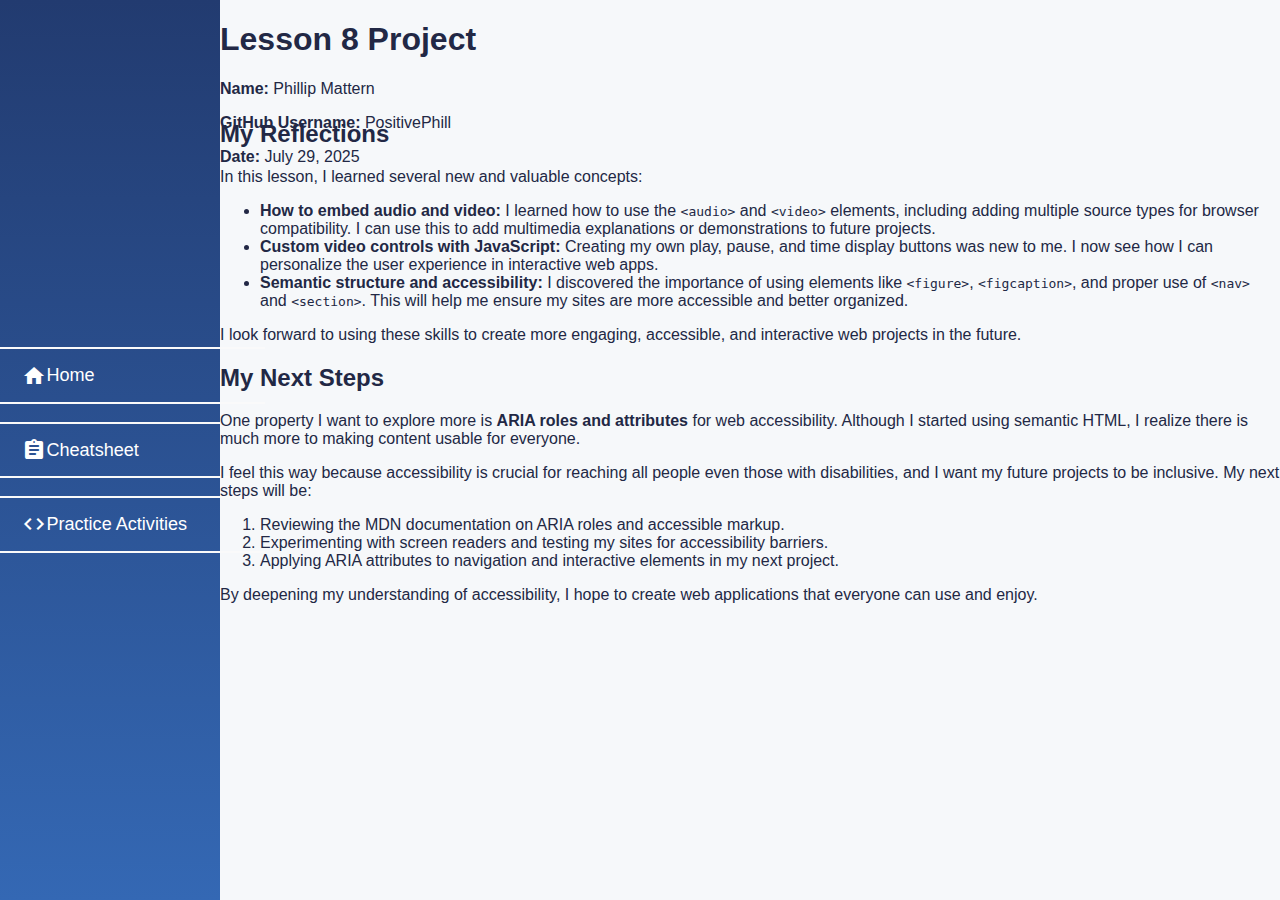
<file: index.html>
<!DOCTYPE html> <!--declare doc type HTML-->
<html lang="en"> <!-- language english-->
<head> <!-- head tag start-->
<meta charset="UTF-8"> <!-- character encoding -->
<title>Lesson 8 Project</title> <!-- page title -->
<meta name="author" content="Phillip Mattern"> <!-- author metadata -->
<meta name="description" content="Lesson 8 Project homepage for CIS233DA web practice."> <!-- page description -->
<meta name="keywords" content="CIS233DA, Lesson 8, HTML, CSS, project, web development, cheatsheet, practice"> <!-- keywords for search engines -->
<meta name="viewport" content="width=device-width, initial-scale=1.0"> <!-- viewport for responsive design -->
  <!-- Google Material Icons CDN -->
<link href="https://fonts.googleapis.com/icon?family=Material+Icons" rel="stylesheet"> <!-- link to Google Material Icons stylesheet -->
<link rel="stylesheet" href="css/style.css"> <!-- external link custom stylesheet -->
</head> <!--end head tag-->
<body> <!--body tag start-->
<header> <!-- header section of the page -->
<h1>Lesson 8 Project</h1> <!-- main heading for the project -->
<div> <!-- div tag and grouping element for author info -->
<p><strong>Name:</strong> Phillip Mattern</p> <!-- paragraph and strong tag-->
<p><strong>GitHub Username:</strong> PositivePhill</p>
<p><strong>Date:</strong> July 29, 2025</p>
</div><!-- end div tag-->
</header><!--end header tag-->

<section aria-label="Site Navigation"> <!-- navigation section -->
<nav> <!-- start nav tag -->
<ul> <!-- unordered list tag-->
<li> <!-- list tag-->
<a href="index.html"> <!-- Home link with home icon -->
<span class="material-icons" aria-hidden="true">home</span>Home</a>
</li>
<li> 
<a href="graphical-cheatsheet.html"> <!-- Cheatsheet link with assignment icon -->
<span class="material-icons" aria-hidden="true">assignment</span>Cheatsheet</a>
</li>
<li>
<a href="https://friendly-meme-8jvrw91.pages.github.io/index.html"> <!-- Practice Activities link with code icon -->
<span class="material-icons" aria-hidden="true">code</span>Practice Activities</a>
</li>
</ul>
</nav> <!-- end nav tag-->
</section>
<main> <!--  Main content goes here -->
<section> <!-- heading for reflections section -->
   
<h2>My Reflections</h2> <!-- reflections content using an unordered list for three new things -->
    
<p>In this lesson, I learned several new and valuable concepts:</p>
<ul>
<li>
<strong>How to embed audio and video:</strong> I learned how to use the <code>&lt;audio&gt;</code> and <code>&lt;video&gt;</code> elements, including adding multiple source types for browser compatibility. I can use this to add multimedia explanations or demonstrations to future projects.
</li>
<li>
<strong>Custom video controls with JavaScript:</strong> Creating my own play, pause, and time display buttons was new to me. I now see how I can personalize the user experience in interactive web apps.
</li>
<li>
<strong>Semantic structure and accessibility:</strong> I discovered the importance of using elements like <code>&lt;figure&gt;</code>, <code>&lt;figcaption&gt;</code>, and proper use of <code>&lt;nav&gt;</code> and <code>&lt;section&gt;</code>. This will help me ensure my sites are more accessible and better organized.
</li>
</ul>
<p>I look forward to using these skills to create more engaging, accessible, and interactive web projects in the future.</p>
</section>


<section> <!-- second section: next steps -->
    
<h2>My Next Steps</h2> <!-- heading2 for next steps section -->
<p>One property I want to explore more is <strong>ARIA roles and attributes</strong> for web accessibility. Although I started using semantic HTML, I realize there is much more to making content usable for everyone.</p>
<p>I feel this way because accessibility is crucial for reaching all people even those with disabilities, and I want my future projects to be inclusive. My next steps will be:</p>
<ol>
<li>Reviewing the MDN documentation on ARIA roles and accessible markup.</li>
<li>Experimenting with screen readers and testing my sites for accessibility barriers.</li>
<li>Applying ARIA attributes to navigation and interactive elements in my next project.</li>
</ol>
<p>By deepening my understanding of accessibility, I hope to create web applications that everyone can use and enjoy.</p>   
</section>
</main> <!-- end main content-->      
</html> <!-- end html page-->
</file>
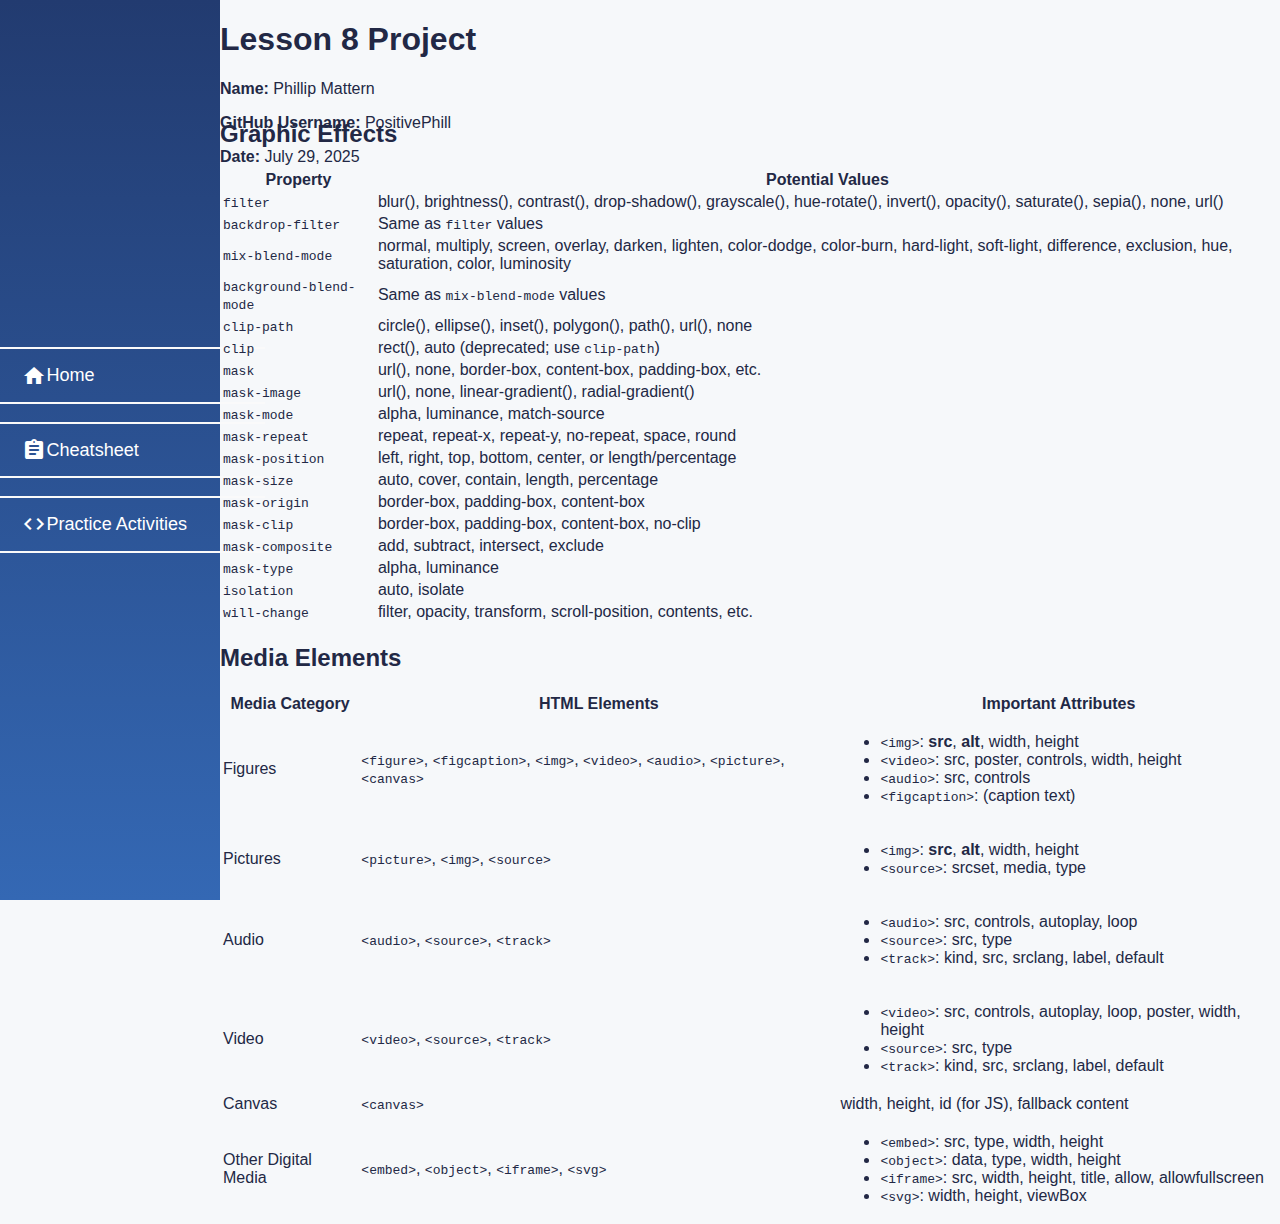
<file: graphical-cheatsheet.html>
<!DOCTYPE html> <!--declare doc type HTML-->
<html lang="en"> <!-- language english-->
<head> <!-- head tag start-->
<meta charset="UTF-8"> <!-- character encoding -->
<title>Lesson 8 Project</title> <!-- page title -->
<meta name="author" content="Phillip Mattern"> <!-- author metadata -->
<meta name="description" content="Lesson 8 Project homepage for CIS233DA web practice."> <!-- page description -->
<meta name="keywords" content="CIS233DA, Lesson 8, HTML, CSS, project, web development, cheatsheet, practice"> <!-- keywords for search engines -->
<meta name="viewport" content="width=device-width, initial-scale=1.0"> <!-- viewport for responsive design -->
  <!-- Google Material Icons CDN -->
<link href="https://fonts.googleapis.com/icon?family=Material+Icons" rel="stylesheet"> <!-- link to Google Material Icons stylesheet -->
<link rel="stylesheet" href="css/style.css"> <!-- external link custom stylesheet -->
</head> <!--end head tag-->
<body> <!--body tag start-->
<header> <!-- header section of the page -->
<h1>Lesson 8 Project</h1> <!-- main heading for the project -->
<div> <!-- div tag and grouping element for author info -->
<p><strong>Name:</strong> Phillip Mattern</p> <!-- paragraph and strong tag-->
<p><strong>GitHub Username:</strong> PositivePhill</p>
<p><strong>Date:</strong> July 29, 2025</p>
</div><!-- end div tag-->
</header><!--end header tag-->

<section aria-label="Site Navigation"> <!-- navigation section -->
<nav> <!-- start nav tag -->
<ul> <!-- unordered list tag-->
<li> <!-- list tag-->
<a href="index.html"> <!-- Home link with home icon -->
<span class="material-icons" aria-hidden="true">home</span>Home</a>
</li>
<li> 
<a href="graphical-cheatsheet.html"> <!-- Cheatsheet link with assignment icon -->
<span class="material-icons" aria-hidden="true">assignment</span>Cheatsheet</a>
</li>
<li>
<a href="https://github.com/rsc-cis233da-in-v9/11346-lesson-8-practice-activities-PositivePhill.git"> <!-- Practice Activities link with code icon -->
<span class="material-icons" aria-hidden="true">code</span>Practice Activities</a>
</li>
</ul>
</nav> <!-- end nav tag-->
</section>
<main> <!--  Main content goes here -->

<section> <!-- graphic graphic effects section begins-->
<h2>Graphic Effects</h2> <!--h2 header for graphic effects-->
<table> <!-- table start for 18 possible values-->
<thead> <!-- table header -->
<tr> <!-- table row -->
<th>Property</th> <!--table header cells-->
<th>Potential Values</th> <!--table header cells -->
</tr> <!-- table row end-->
</thead> <!-- end table header-->
<tbody> <!-- table body tag start-->
<tr> <!-- table row -->
<td><code>filter</code></td> <!--  data cell with code tag-->
<td>blur(), brightness(), contrast(), drop-shadow(), grayscale(), hue-rotate(), invert(), opacity(), saturate(), sepia(), none, url()</td>
</tr>
<tr>
<td><code>backdrop-filter</code></td>
<td>Same as <code>filter</code> values</td>
</tr>
<tr>
<td><code>mix-blend-mode</code></td>
<td>normal, multiply, screen, overlay, darken, lighten, color-dodge, color-burn, hard-light, soft-light, difference, exclusion, hue, saturation, color, luminosity</td>
</tr>
<tr>
<td><code>background-blend-mode</code></td>
<td>Same as <code>mix-blend-mode</code> values</td>
</tr>
<tr>
<td><code>clip-path</code></td>
<td>circle(), ellipse(), inset(), polygon(), path(), url(), none</td>
</tr>
<tr>
<td><code>clip</code></td>
<td>rect(), auto (deprecated; use <code>clip-path</code>)</td>
</tr>
<tr>
<td><code>mask</code></td>
<td>url(), none, border-box, content-box, padding-box, etc.</td>
</tr>
<tr>
<td><code>mask-image</code></td>
<td>url(), none, linear-gradient(), radial-gradient()</td>
</tr>
<tr>
<td><code>mask-mode</code></td>
<td>alpha, luminance, match-source</td>
</tr>
<tr>
<td><code>mask-repeat</code></td>
<td>repeat, repeat-x, repeat-y, no-repeat, space, round</td>
</tr>
<tr>
<td><code>mask-position</code></td>
<td>left, right, top, bottom, center, or length/percentage</td>
</tr>
<tr>
<td><code>mask-size</code></td>
<td>auto, cover, contain, length, percentage</td>
</tr>
<tr>
<td><code>mask-origin</code></td>
<td>border-box, padding-box, content-box</td>
</tr>
<tr>
<td><code>mask-clip</code></td>
<td>border-box, padding-box, content-box, no-clip</td>
</tr>
<tr>
<td><code>mask-composite</code></td>
<td>add, subtract, intersect, exclude</td>
</tr>
<tr>
<td><code>mask-type</code></td>
<td>alpha, luminance</td>
</tr>
<tr>
<td><code>isolation</code></td>
<td>auto, isolate</td>
</tr>
<tr>
<td><code>will-change</code></td>
<td>filter, opacity, transform, scroll-position, contents, etc.</td>
</tr>
</tbody>
</table> <!-- end table tag-->
</section>

<section> <!-- Media Elements section start -->
  
<h2>Media Elements</h2> <!-- heading for media elements section -->
<table> <!-- Media elements table starts -->
<thead> <!-- table header -->
<tr>
<th>Media Category</th> <!-- table categories-->
<th>HTML Elements</th>
<th>Important Attributes</th>
</tr>
</thead>
<tbody> <!-- Figures row  -->
<tr>
<td>Figures</td>
<td>
<code>&lt;figure&gt;</code>,
<code>&lt;figcaption&gt;</code>,
<code>&lt;img&gt;</code>,
<code>&lt;video&gt;</code>,
<code>&lt;audio&gt;</code>,
<code>&lt;picture&gt;</code>,
<code>&lt;canvas&gt;</code>
</td>
<td> <!-- List attributes for each figure child -->
<ul>
<li><code>&lt;img&gt;</code>: <strong>src</strong>, <strong>alt</strong>, width, height</li>
<li><code>&lt;video&gt;</code>: src, poster, controls, width, height</li>
<li><code>&lt;audio&gt;</code>: src, controls</li>
<li><code>&lt;figcaption&gt;</code>: (caption text)</li>
</ul>
</td>
</tr> 
<tr> <!-- Pictures row  -->
<td>Pictures</td>
<td>
<code>&lt;picture&gt;</code>,
<code>&lt;img&gt;</code>,
<code>&lt;source&gt;</code>
</td>
<td>
<ul>
<li><code>&lt;img&gt;</code>: <strong>src</strong>, <strong>alt</strong>, width, height</li>
<li><code>&lt;source&gt;</code>: srcset, media, type</li>
</ul>
</td>
</tr>
<tr> <!-- Audio row -->
<td>Audio</td> 
<td>
<code>&lt;audio&gt;</code>,
<code>&lt;source&gt;</code>,
<code>&lt;track&gt;</code>
</td>
<td>
<ul>
<li><code>&lt;audio&gt;</code>: src, controls, autoplay, loop</li>
<li><code>&lt;source&gt;</code>: src, type</li>
<li><code>&lt;track&gt;</code>: kind, src, srclang, label, default</li>
</ul>
</td>
</tr>
<tr> <!-- Video row -->
<td>Video</td>
<td>
<code>&lt;video&gt;</code>,
<code>&lt;source&gt;</code>,
<code>&lt;track&gt;</code>
</td>
<td>
<ul>
<li><code>&lt;video&gt;</code>: src, controls, autoplay, loop, poster, width, height</li>
<li><code>&lt;source&gt;</code>: src, type</li>
<li><code>&lt;track&gt;</code>: kind, src, srclang, label, default</li>
</ul>
</td>
</tr>
<tr> <!-- canvas row -->
<td>Canvas</td>
<td>
<code>&lt;canvas&gt;</code>
</td>
<td>width, height, id (for JS), fallback content</td>
</tr>
<tr> <!-- other digital row -->
<td>Other Digital Media</td>
<td>
<code>&lt;embed&gt;</code>,
<code>&lt;object&gt;</code>,
<code>&lt;iframe&gt;</code>,
<code>&lt;svg&gt;</code>
</td>
<td>
<ul>
<li><code>&lt;embed&gt;</code>: src, type, width, height</li>
<li><code>&lt;object&gt;</code>: data, type, width, height</li>
<li><code>&lt;iframe&gt;</code>: src, width, height, title, allow, allowfullscreen</li>
<li><code>&lt;svg&gt;</code>: width, height, viewBox</li>
</ul>
</td>
</tr>
</tbody>
</table> <!-- Media elements cheatsheet table ends -->
</section>
</main> <!-- end main content-->      
</html> <!-- end html page-->
</file>
<file: css/style.css>
/* phillip Mattern
   CIS233DA 11346
*/

/* 1. Body background, text color, font, full height, grid layout */
body {
  margin: 0;
  min-height: 100vh;               /* Full viewport height */
  height: 100vh;
  background: #f6f8fa;             /* Light background */
  color: #222845;                  /* Main text color */
  font-family: 'Roboto', Arial, sans-serif;
  display: grid;
  grid-template-columns: 220px 1fr;
  grid-template-rows: 100px 1fr;
  grid-template-areas:
    "nav header"
    "nav main";
}

/* 2. Navigation Section sidebar */
section[aria-label="Site Navigation"] {
  grid-area: nav; 
  background: linear-gradient(180deg, #223b70 0%, #3468b4 100%); /* Gradient background */
  color: #fff;                        /* Legible text color */
  display: flex;
  flex-direction: column;
  justify-content: center;            /* Vertical center */
  align-items: stretch;
  min-width: 180px;                   /* Wide enough for single-line links */
  height: 100vh;                      /* Full height */
}

/* 3. Navigation link vertical column, spacing, full width, borders, no underline */
section[aria-label="Site Navigation"] nav ul {
  list-style: none;
  margin: 0;
  padding: 0;
  display: flex;
  flex-direction: column;
  gap: 1.1rem;                        /* White space between links */
}

section[aria-label="Site Navigation"] nav a {
  display: flex;
  align-items: center;
  width: 100%;                        /* Full width of section */
  padding: 0.9rem 1.4rem;
  color: inherit;                     /* Inherit nav section color */
  background: transparent;
  border-top: 2px solid #fafafa;      /* Top border */
  border-bottom: 2px solid #fafafa;   /* Bottom border */
  text-decoration: none;              /* Remove underline */
  font-size: 1.13rem;
  font-weight: 500;
  transition: background 0.25s, color 0.2s;
}

/* 4. Hover state for links gradient and text color */
section[aria-label="Site Navigation"] nav a:hover,
section[aria-label="Site Navigation"] nav a:focus {
  background: linear-gradient(90deg, #4e54c8 0%, #8f94fb 100%);
  color: #fffde7;
  outline: none;
}
</file>
